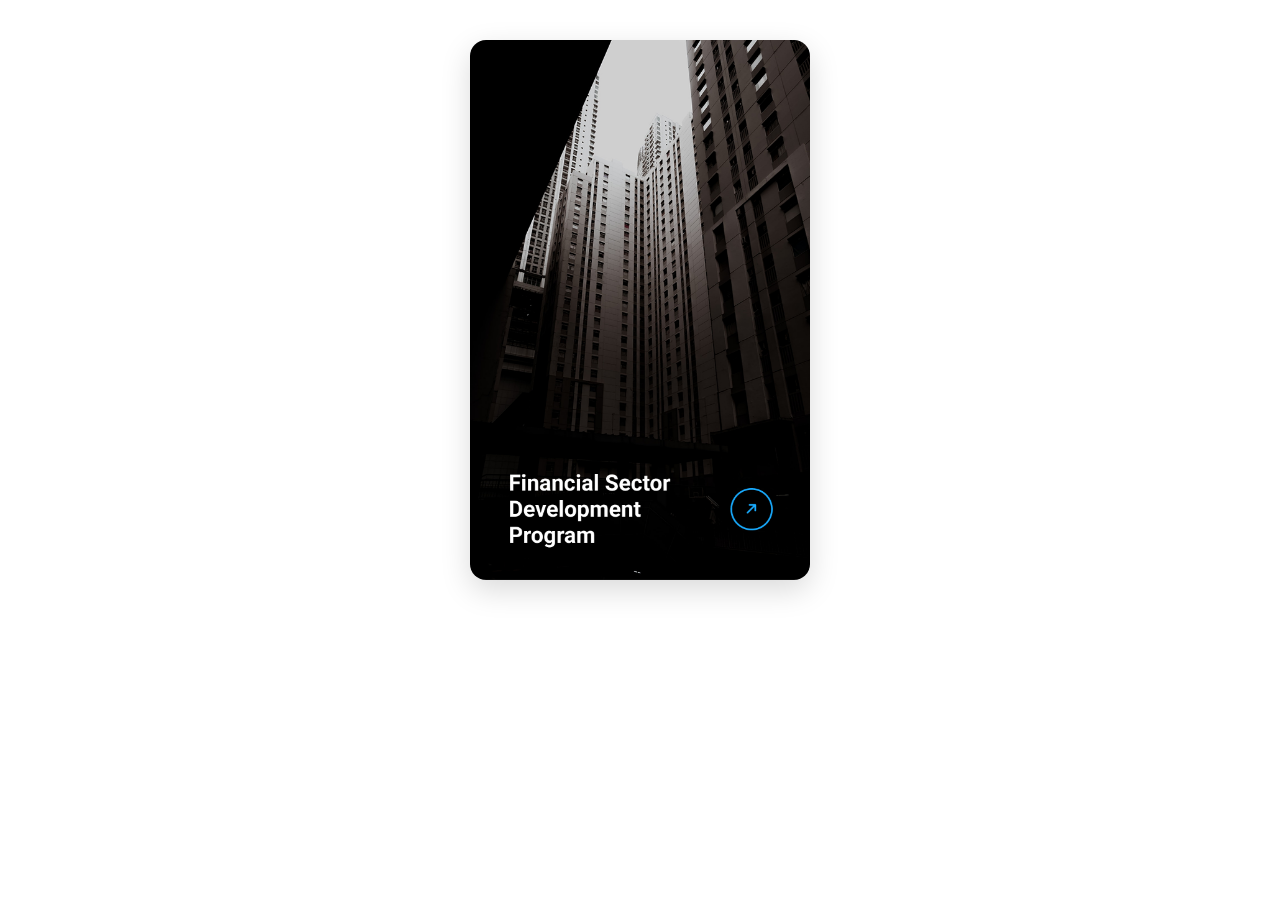
<file: session 8/index.html>
<!DOCTYPE html>
<html lang="en">
<head>
    <meta charset="UTF-8">
    <meta name="viewport" content="width=device-width, initial-scale=1.0">
    <title>Document</title>
    <link rel="stylesheet" href="css/style.css">
    <link rel="stylesheet" href="https://cdnjs.cloudflare.com/ajax/libs/font-awesome/6.5.1/css/all.min.css">
</head>
<body>
   <!------- <div class="road">
        <img src="images/yellow car.avif" alt="Car" class="car">
    </div> 
    <div class="flip-card">
  <div class="card-inner">--->
    
    <div class="flip-card">
  <div class="card-inner">
    
    <div class="card-front">
      <img src="images/front.png" alt="front-content" class="bg-img">
    </div>

    <div class="card-back">
        <div class="anim-item back-icon">
      <i class="fa-light fa-map"></i></div>
      <h2 class="anim-item back-title">Financial Sector<br>Development<br>Program</h2>
      <p class="anim-item back-desc">
        The Program aims to develop a diversified and effective financial sector to support the development of the Saudi Arabia's economy.
      </p>
      <div class="anim-item back-footer">
        
        <button class="circle-btn"></button>
    </div>

  </div>
</div>
</body>
</html>
</file>
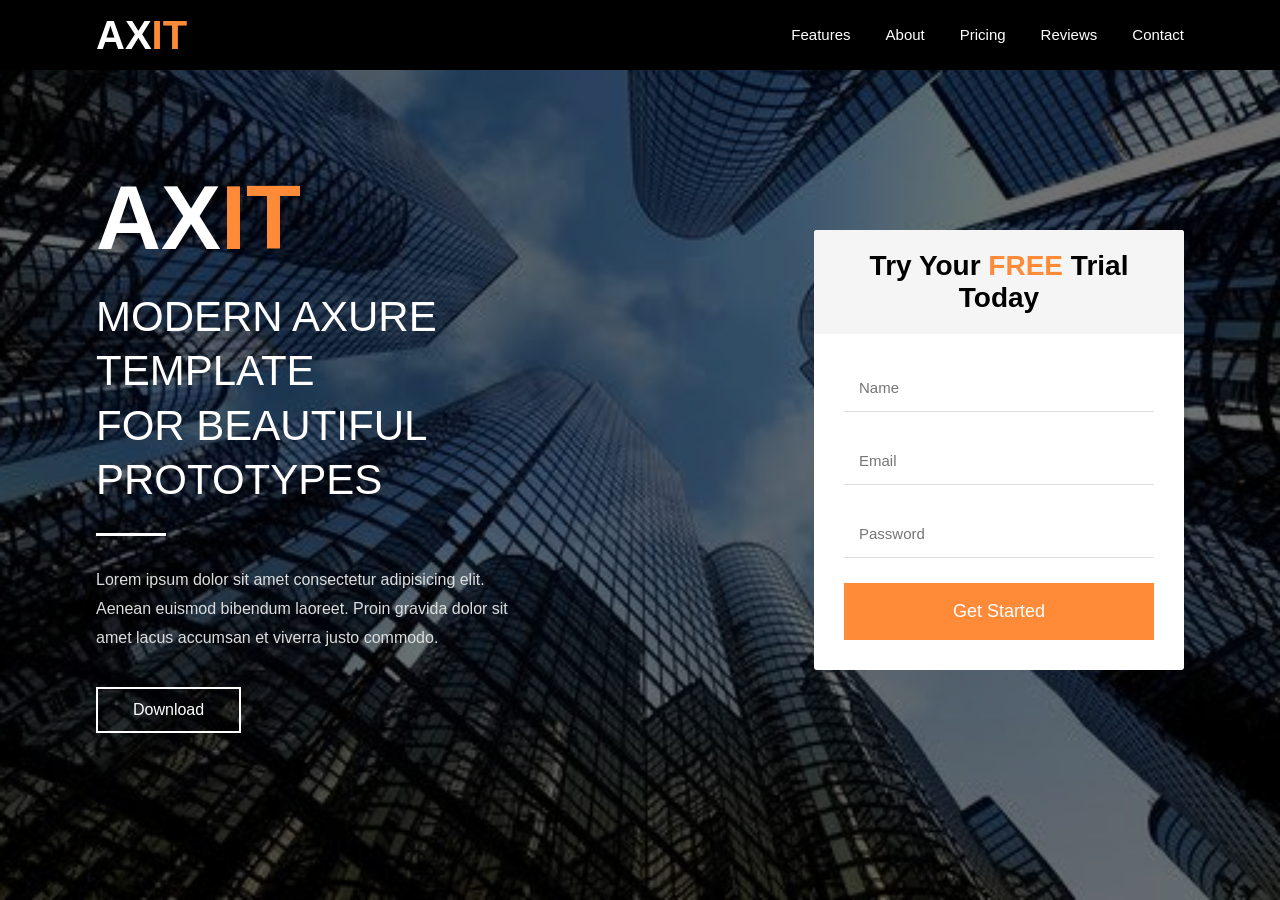
<file: task 4/index.html>
<!DOCTYPE html>
<html lang="en">
<head>
<meta charset="UTF-8">
<meta name="viewport" content="width=device-width, initial-scale=1.0">

<title>AXIT</title>

<link rel="stylesheet" href="style.css">
</head>
<body>
<nav>

<div class="container">
<div class="logo">
AX<span>IT</span>
</div>

<ul>
<li><a href="#">Features</a></li>
<li><a href="#">About</a></li>
<li><a href="#">Pricing</a></li>
<li><a href="#">Reviews</a></li>
<li><a href="#">Contact</a></li>

</ul>
</div>
</nav>

<header class="hero">

<div class="overlay"></div>

<div class="container content">

<div class="left">

<h1 class="logo-big">
AX<span>IT</span>
</h1>

<h2>
MODERN AXURE TEMPLATE <br>
FOR BEAUTIFUL PROTOTYPES
</h2>

<div class="line"></div>

<p>

Lorem ipsum dolor sit amet consectetur adipisicing elit.
Aenean euismod bibendum laoreet. Proin gravida dolor sit
amet lacus accumsan et viverra justo commodo.

</p>

<button>Download</button>

</div>

<div class="right">

<div class="form-box">

<h3>

Try Your <span>FREE</span> Trial Today

</h3>

<form>

<input type="text" placeholder="Name">

<input type="email" placeholder="Email">

<input type="password" placeholder="Password">

<button type="submit">
Get Started
</button>

</form>

</div>

</div>

</div>

</header>

</body>
</html>
</file>
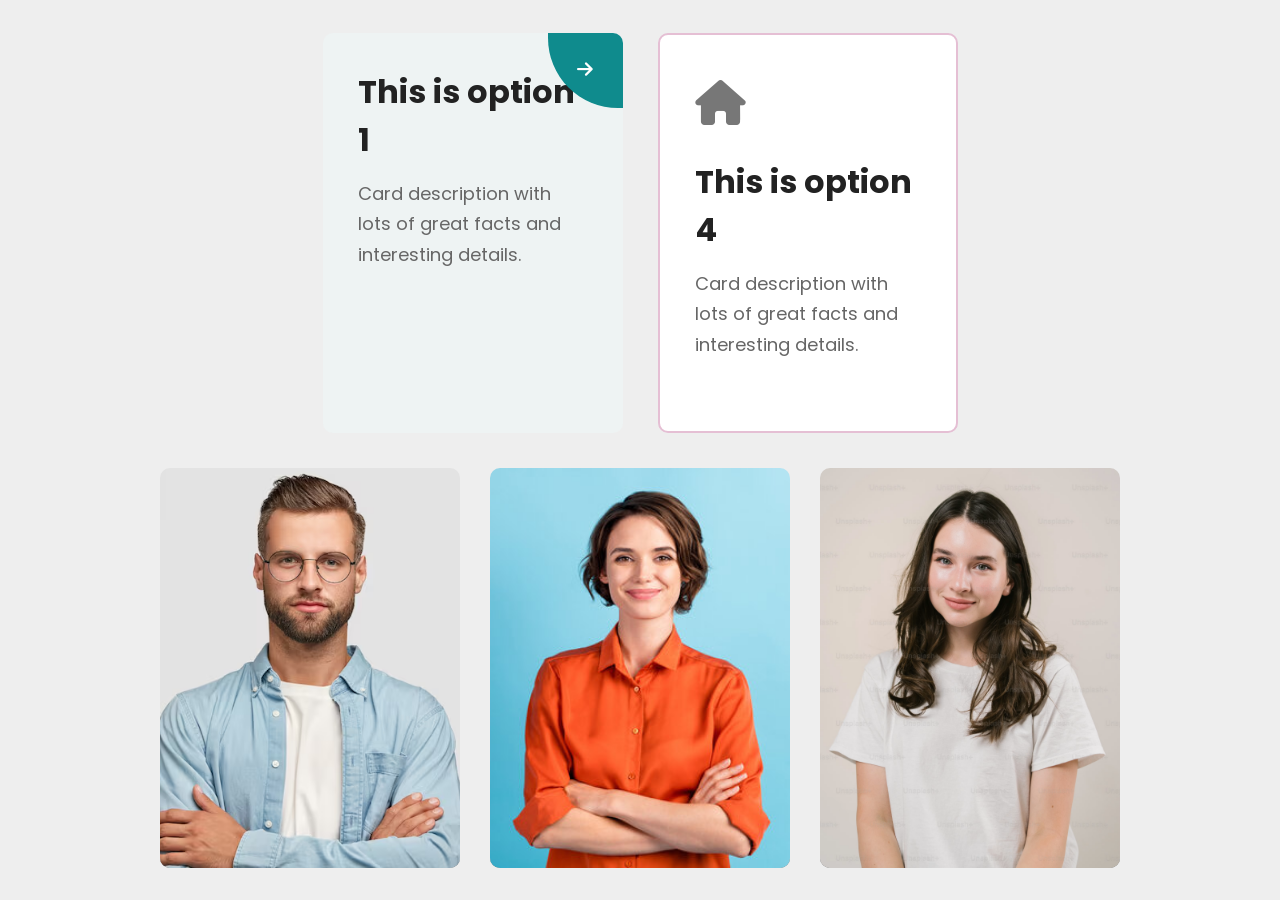
<file: task 7/index.html>
<!DOCTYPE html>
<html lang="en">
<head>
    <meta charset="UTF-8">
    <meta name="viewport" content="width=device-width, initial-scale=1.0">
    <title>Cards Section</title>

    <!-- CSS -->
    <link rel="stylesheet" href="style.css">

    <!-- Google Font -->
    <link href="https://fonts.googleapis.com/css2?family=Poppins:wght@300;400;500;600;700&display=swap" rel="stylesheet">

    <!-- Font Awesome -->
    <link rel="stylesheet"
    href="https://cdnjs.cloudflare.com/ajax/libs/font-awesome/6.6.0/css/all.min.css">
</head>
<body>

<section class="cards">

    <!-- Card 1 -->
    <div class="card card-one">

        <div class="corner">
            <i class="fa-solid fa-arrow-right"></i>
        </div>

        <h2>This is option 1</h2>

        <p>
            Card description with lots of great facts
            and interesting details.
        </p>

    </div>

    <!-- Card 2 -->
    <div class="card card-two">

        <div class="icon">
            <i class="fa-solid fa-house"></i>
        </div>

        <h2>This is option 4</h2>

        <p>
            Card description with lots of great facts
            and interesting details.
        </p>

        <div class="side-arrow">
            <i class="fa-solid fa-arrow-right"></i>
        </div>

    </div>

  
    
    <!-- Card 3 -->
 <div class="container">
    <div class="card card-three">
        <div class="content">
          <h3>Aakash Agrawal</h3>
          <p>Chartered Accountant C.A</p>
        </div>
    <div class="image-box">
        <img src="images/person 1.avif" alt=""></div>

    </div>



 <!-- Card 3 -->
    <div class="card card-three">
        <div class="content">
          <h3>Karan Singh</h3>
          <p>Graphic Designer</p>
        </div>
    <div class="image-box">
        <img src="images/person 2.jpg" alt=""></div>

    </div>



 <!-- Card 3 -->
    <div class="card card-three">
        <div class="content">
          <h3>Dolly Seth</h3>
          <p>Digital Marketing</p>
        </div>
    <div class="image-box">
        <img src="images/person 3.avif" alt=""></div>

    </div>

  
</section></div>

</body>
</html>
</file>
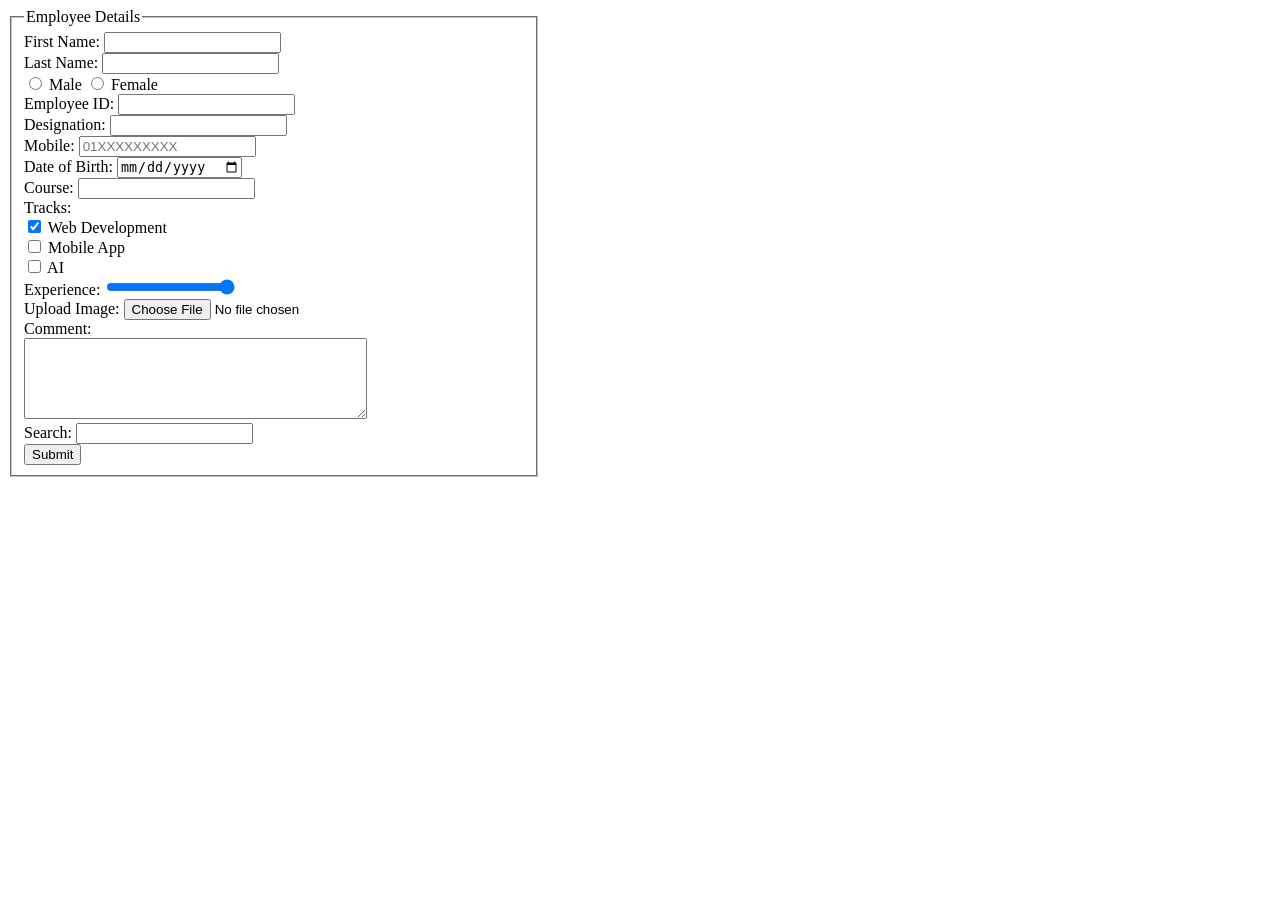
<file: task 2.html>
<!DOCTYPE html>
<html lang="en">
<head>
    <meta charset="UTF-8">
    <title>Employee Details</title>
</head>
<body>

<form autocomplete="off">

    <fieldset style="width:500px;">
        <legend>Employee Details</legend>
        <div>
        <label>First Name:</label>
        <input type="text"
               name="fname"
               required
               pattern="[A-Za-z]"
               title="Letters only">
               
        </div>

       <div>
        <label>Last Name:</label>
        <input type="text"
               name="lname"
               required
               pattern="[A-Za-z]"
               title="At least 5 letters">
       </div>

       <div>
        <input type="radio" name="gender" value="Male" required> Male
        <input type="radio" name="gender" value="Female"> Female
       </div>

        <div>
        <label>Employee ID:</label>
        <input type="text" name="empid">
        </div>

        <div>
        <label>Designation:</label>
        <input type="text" name="designation">
        </div>

        <div>
        <label>Mobile:</label>
        <input type="number"
               name="mobile"
               required
               pattern="01[0125][0-9]{8}"
               maxlength="11"
               minlength="11"
               placeholder="01XXXXXXXXX">
        </div>

       <div>
        <label>Date of Birth:</label>
        <input type="date" name="dob" required>
       </div>

       <div>
        <label>Course:</label>
        <input list="courses" name="course" required>
       </div>

       <div>
        <datalist id="courses">
            <option value="HTML">
            <option value="CSS">
            <option value="JavaScript">
            <option value="PHP">
            <option value="Python">
        </datalist>
       </div>

       <div>
        <label>Tracks:</label><br>

        <input type="checkbox" name="track" checked> Web Development <br>
        <input type="checkbox" name="track"> Mobile App <br>
        <input type="checkbox" name="track"> AI <br>
    

       <div>
        <label>Experience:</label>
        <input type="range"
               name="experience"
               min="10"
               max="100"
               value="100">
       </div>

       <div>
        <label>Upload Image:</label>
        <input type="file"
               name="image"
               accept=".png"
               required>
       </div>

       <div>
        <label>Comment:</label><br>
        <textarea name="comment"
                  rows="5"
                  cols="40"
                  required></textarea>
       </div>

       <div>
        <label>Search:</label>
        <input type="search" name="search">
       </div>

        <input type="submit" value="Submit">

    </fieldset>

</form>

</body>
</html>
</file>
<file: session 8/css/style.css>
/******* {
    margin: 0;
    padding: 0;
    box-sizing: border-box;
}

body {
    background-color: #000;
    display: flex;
    justify-content: center;
    align-items: center;
    min-height: 100vh;
    overflow: hidden; 

}
.road {
    width: 100%;
    height: 300px;
    background-color: #000;
    position: relative;
    display: flex;
    align-items: center;
    border-top: 15px solid #fff;   
    border-bottom: 15px solid #fff;
}

.car {
    width: 180px;
    position: absolute;
    left: -200px; 
    
    
    animation: drive 5s linear infinite;
    cursor: pointer;
}


.car:hover {
    animation-play-state: paused;
}


@keyframes drive {
    0% {
        left: -200px;
    }
    100% {
        left: 100%; 
    }
}

/***** flip-card******/
.flip-card {
  width: 340px;
  height: 540px;
  perspective: 1000px;
  margin: 40px auto;
}

.card-inner {
  position: relative;
  width: 100%;
  height: 100%;
  transition: transform 1s;
  transform-style: preserve-3d;
  border-radius: 16px;
  box-shadow: 0 10px 30px rgba(0, 0, 0, 0.15);
}

.flip-card:hover .card-inner {
  transform: rotateY(180deg);
}

.card-front, .card-back {
  position: absolute;
  top: 0;
  left: 0;
  width: 100%;
  height: 100%;
  border-radius: 16px;
  -webkit-backface-visibility: hidden;
  backface-visibility: hidden;
  overflow: hidden;
}

/* الصورة الخلفية مع ضمان عدم تغطيتها للنص */
.bg-img {
  position: absolute;
  top: 0;
  left: 0;
  width: 100%;
  height: 100%;
  object-fit: cover;
  z-index: 1;
}

.card-back {
  transform: rotateY(180deg);
}

/* حاوية الكلام لتظهر فوق الصورة بالكامل */
.back-text-container {
  position: relative;
  z-index: 2;
  padding: 30px;
  height: 100%;
  display: flex;
  flex-direction: column;
}

.back-title {
  font-size: 24px;
  font-weight: 800;
  color: #1e293b;
  line-height: 1.2;
  margin-top: 110px;
  margin-bottom: 16px;
}

.back-desc {
  font-size: 14px;
  color: #334155;
  line-height: 1.6;
  margin: 0;
}
.back-icon {
  margin-top: 40px;
  margin-bottom: 15px;
}

.back-icon i {
  font-size: 50px;
  color: green;
}
/* حركة الأنيميشن */
.anim-item {
  opacity: 0;
  transform: translateY(25px);
  transition: opacity 0.6s ease, transform 0.6s ease;
}

.flip-card:hover .anim-item {
  opacity: 1;
  transform: translateY(0);
}

.flip-card:hover .back-icon   { transition-delay: 0.5s; }
.flip-card:hover .back-title  { transition-delay: 0.5s; }
.flip-card:hover .back-desc   { transition-delay: 0.5s; }
.flip-card:hover .back-footer { transition-delay: 0.5s; }
</file>
<file: task 4/style.css>
*{
margin:0;
padding:0;
box-sizing:border-box;
font-family:Arial, Helvetica, sans-serif;
}

body{

background:#fff;

}

.container{

width:85%;
margin:auto;

}



nav{

background:#000;
height:70px;
position:fixed;
width:100%;
z-index:100;

}

nav .container{

display:flex;
justify-content:space-between;
align-items:center;
height:70px;

}

.logo{

font-size:40px;
font-weight:bold;
color:white;

}

.logo span{

color:#ff8b38;

}

nav ul{

list-style:none;
display:flex;

}

nav li{

margin-left:35px;

}

nav a{

text-decoration:none;
color:#fff;
font-size:15px;
transition:.3s;

}

nav a:hover{

color:#ff8b38;

}



.hero{

height:100vh;

background-image:url(images.jpg);

background-size:cover;

background-position:center;

position:relative;

display:flex;
align-items:center;

}



.overlay{

position:absolute;

top:0;
left:0;

width:100%;
height:100%;

background:rgba(0,0,0,.55);

}



.content{

display:flex;

justify-content:space-between;

align-items:center;

position:relative;

z-index:2;

}



.left{

width:50%;
color:white;

}

.logo-big{

font-size:90px;
margin-bottom:20px;

}

.logo-big span{

color:#ff8b38;

}

.left h2{

font-size:42px;

font-weight:300;

line-height:1.3;

margin-bottom:25px;

text-transform:uppercase;

}

.line{

width:70px;
height:3px;
background:white;
margin-bottom:30px;

}

.left p{

width:80%;
line-height:1.8;
margin-bottom:35px;
color:#ddd;

}

.left button{

background:none;

color:white;

padding:12px 35px;

border:2px solid white;

font-size:16px;

cursor:pointer;

transition:.3s;

}

.left button:hover{

background:white;
color:black;

}


.right{

width:35%;

display:flex;

justify-content:flex-end;

}

.form-box{

background:white;

width:370px;

border-radius:3px;

overflow:hidden;

}

.form-box h3{

background:#f5f5f5;

padding:20px;

text-align:center;

font-size:28px;

}

.form-box h3 span{

color:#ff8b38;

text-transform:uppercase;

}

.form-box form{

padding:30px;

}

.form-box input{

width:100%;

padding:15px;

margin-bottom:25px;

border:none;

border-bottom:1px solid #ddd;

outline:none;

font-size:15px;

}

.form-box button{

width:100%;

padding:18px;

background:#ff8b38;

border:none;

color:white;

font-size:18px;

cursor:pointer;

}

.form-box button:hover{

background:#f07d2a;

}
</file>
<file: task 7/style.css>
*{
    margin:0;
    padding:0;
    box-sizing:border-box;
    font-family:'Poppins',sans-serif;
}

body{
    background:#f5f5f5;
    padding: 30px;
    margin: 0;
    
   
}

.cards{
    
    display:flex;
    justify-content:center;
    gap:35px;
    flex-wrap:wrap;
}



.card{
    
    border-radius:10px;
    overflow:hidden;
    position:relative;
    cursor:pointer;
    transition:.5s;
}


/* ==== CARD ONE ==== */

.card-one{
    background:#eef3f3;
    padding:35px;
    margin-top: auto;
}

.card-one h2{
    font-size:32px;
    margin-bottom:15px;
    color:#222;
    transition:2s;
}

.card-one p{
    color:#666;
    line-height:1.7;
    font-size:18px;
    transition:2s;
}

.corner{
    position:absolute;
    top:0;
    right:0;
    width:75px;
    height:75px;
    background:#0f8b8d;
    border-bottom-left-radius:70px;
    display:flex;
    justify-content:center;
    align-items:center;
    transition:2s;
}

.corner i{
    color:#fff;
    font-size:18px;
    transition:2s;
}

/* Hover */

.card-one:has(.corner:hover){
    background:#0f8b8d;
}

.card-one:has(.corner:hover) h2,
.card-one:has(.corner:hover) p{
    color:#fff;
}

.card-one:has(.corner:hover) .corner{
    background:#fff;
}

.card-one:has(.corner:hover) .corner i{
    color:#0f8b8d;
}


/* ==========================
      CARD TWO
========================== */

.card-two{
    background:#fff;
    border:2px solid #e5bfd4;
    padding:35px;
}

.card-two .icon{
    font-size:45px;
    color:#777;
    margin-bottom:20px;
}

.card-two h2{
    font-size:32px;
    color:#222;
    margin-bottom:15px;
}

.card-two p{
    color:#666;
    line-height:1.7;
    font-size:18px;
}

/* الشريط البنفسجي */

.card-two::before{
    content:"";
    position:absolute;
    top:0;
    right:-60px;
    width:40px;
    height:100%;
    background:#b0007a;
   transform: matrix (1.3 , 0 , 0.4 , 0.5 , 5 , 150 );
    transition:.5s;

}

.side-arrow{
    position:absolute;
    top:20px;
    right:-35px;
    color:#fff;
    font-size:18px;
    transition:.5s;
    z-index:5;
}

.card-two:hover::before{
    right:0;
}

.card-two:hover .side-arrow{
    right:20px;
}
/*==========================
      CARD THREE
==========================*/
*{
    margin:0;
    padding:0;
    box-sizing:border-box;
}

body{
    display:flex;
    justify-content:center;
    align-items:center;
    height:100vh;
    background:#eee;
}

.card{
    width:320px;
    height:420px;
    overflow:hidden;
    position:relative;
   
}

.image-box{
    position: absolute;
    width:100%;
    height:100%;
    transition:.5s ease;
    position: absolute;
    top: 0;
    left: 0;
    z-index: 2;
}

.image-box img{
    width:100%;
    height:100%;
    object-fit:cover;
}

.content{
    position:absolute;
    bottom:0;
    left:0;
    width:100%;
    height:140px;
    background:#fff;
    padding:15px;
    z-index: 1;
    top: 260px;
    border-radius: 12px;
    text-align: center;
    box-shadow: 0 10px 20px rgb(0,0, .15);
}

.card:hover .image-box{
    transform: translate(-20px,-40px)  ;
    width: 260px;
    height: 260px;
}

.card:hover .content{
    bottom:0;
}

/*==========================
      CARD THREE
==========================*/
*{
    margin:0;
    padding:0;
    box-sizing:border-box;
}

body{
    display:flex;
    justify-content:center;
    align-items:center;
    height:100vh;
    background:#eee;
}

.card{
    width:320px;
    height:420px;
    overflow:hidden;
    position:relative;
   
}

.image-box{
    position: absolute;
    width:100%;
    height:100%;
    transition:.5s ease;
    position: absolute;
    top: 0;
    left: 0;
    z-index: 2;
}

.image-box img{
    width:100%;
    height:100%;
    object-fit:cover;
}

.content{
    position:absolute;
    bottom:0;
    left:0;
    width:100%;
    height:140px;
    background:#fff;
    padding:15px;
    z-index: 1;
    top: 260px;
    border-radius: 12px;
    text-align: center;
    box-shadow: 0 10px 20px rgb(0,0, .15);
}

.card:hover .image-box{
    transform: translate(-20px,-40px)  ;
    width: 260px;
    height: 260px;
}

.card:hover .content{
    bottom:0;
}

/*==========================
      CARD THREE
==========================*/
*{
    margin:0;
    padding:0;
    box-sizing:border-box;
}

body{
    display:flex;
    justify-content:center;
    align-items:center;
    height:100vh;
    background:#eee;
}

.card{
    width:320px;
    height:420px;
    overflow:hidden;
    position:relative;
   
}

.image-box{
    position: absolute;
    width:100%;
    height:100%;
    transition:.5s ease;
    position: absolute;
    top: 0;
    left: 0;
    z-index: 2;
}

.image-box img{
    width:100%;
    height:100%;
    object-fit:cover;
}

.content{
    position:absolute;
    bottom:0;
    left:0;
    width:100%;
    height:140px;
    background:#fff;
    padding:15px;
    z-index: 1;
    top: 260px;
    border-radius: 12px;
    text-align: center;
    box-shadow: 0 10px 20px rgb(0,0, .15);
}

.card:hover .image-box{
    transform: translate(-20px,-40px)  ;
    width: 260px;
    height: 260px;
}

.card:hover .content{
    bottom:0;
}

.container{
    display: flex;
    flex-wrap: wrap;
    justify-content:center ;
    gap: 30px;
}

.card{
    width: 300px;
    height: 400px;
}
</file>
